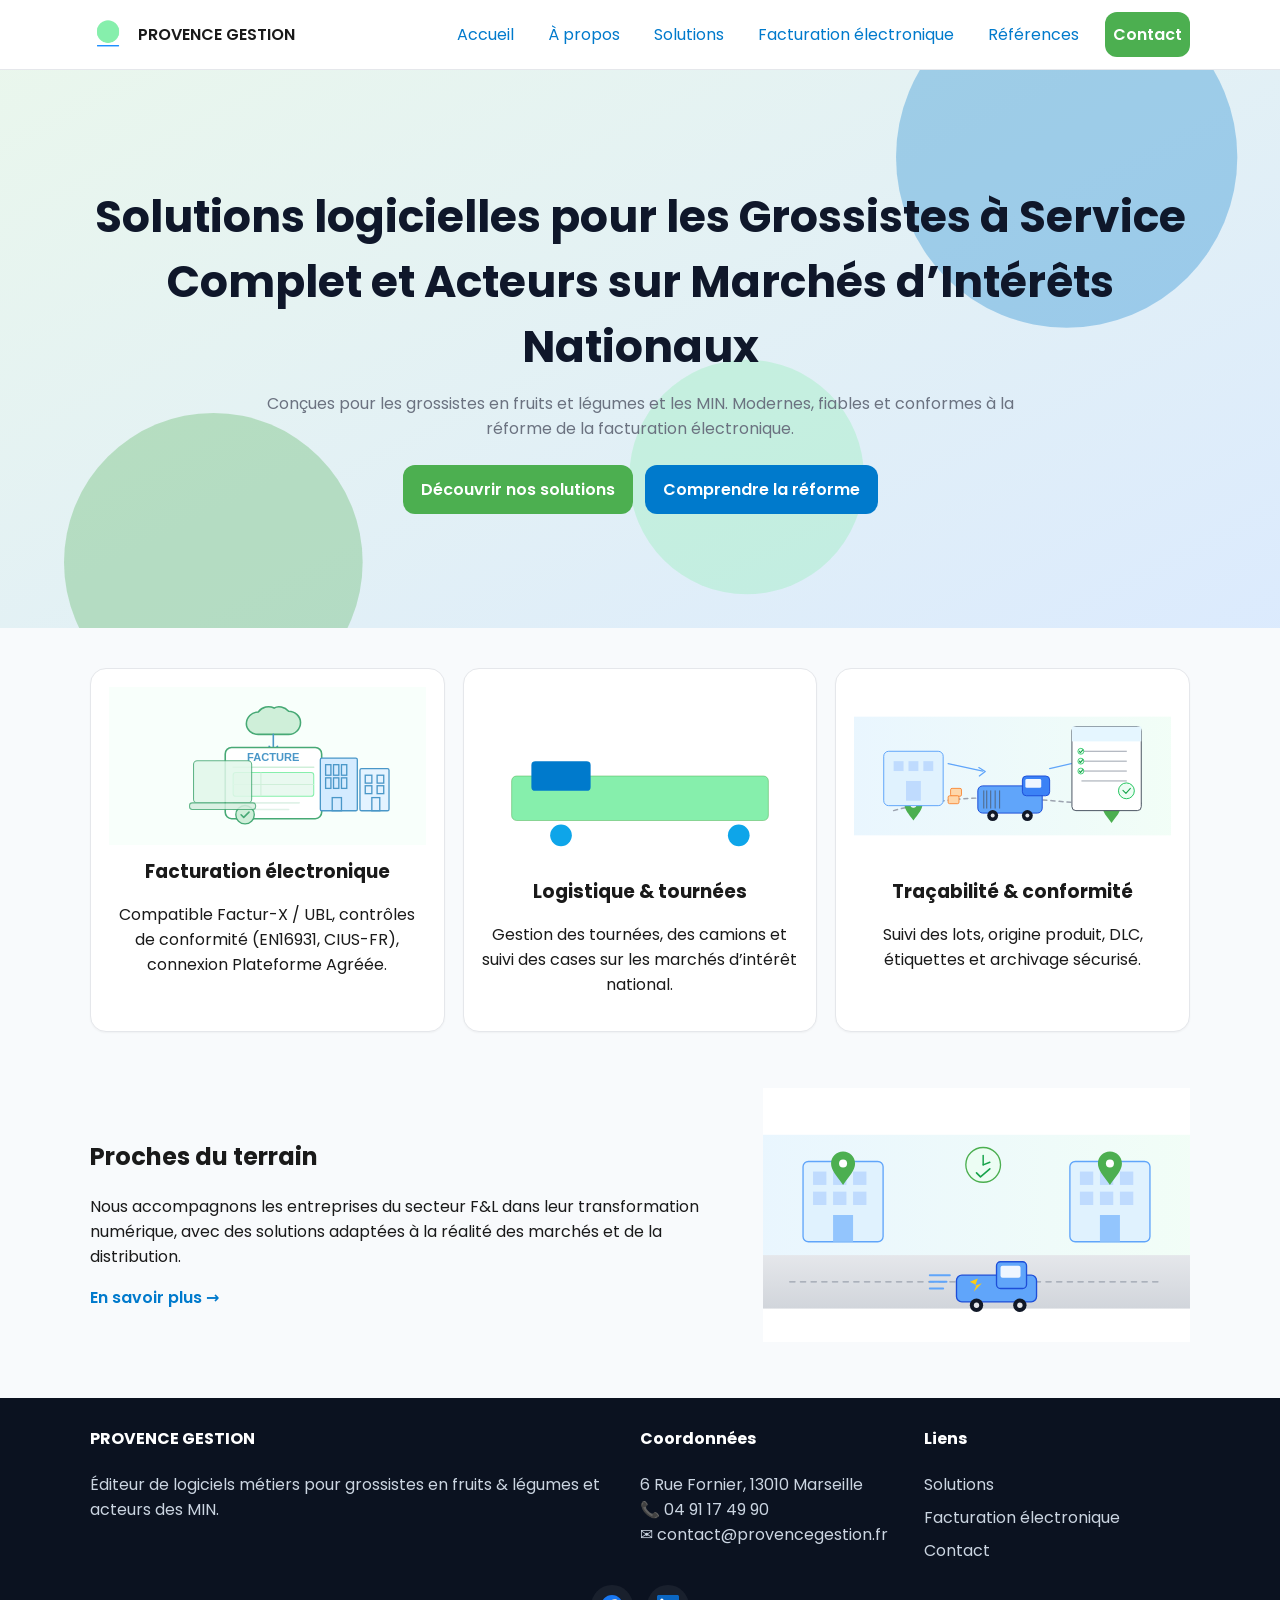
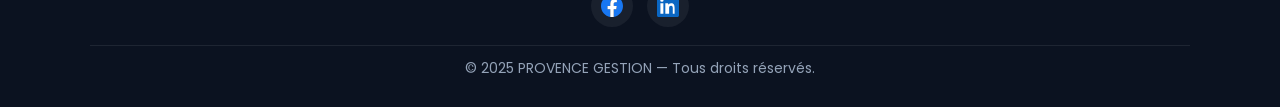
<file: index.html>
<!DOCTYPE html>
<html lang="fr">
<head>
  <meta charset="UTF-8" />
  <script>
  // Redirige /index ou /index.html vers la racine /
  (function () {
    var path = window.location.pathname;
    if (path === '/index' || path === '/index.html') {
      window.location.replace('/');
    }
  })();
</script>
  <title>Provence Gestion - logiciel grossistes a services complets GASC, cases MIN - Factures électroniques</title>
  <meta name="viewport" content="width=device-width, initial-scale=1.0" />
  <meta name="description" content="Provence Gestion - Logiciels pour grossistes GASC en fruits & légumes et acteurs cases MIN. Facturation électronique, traçabilité, logistique." />

  <link rel="canonical" href="https://www.provencegestion.fr/" />

  <link rel="icon" href="favicon.ico" />
  <link rel="preconnect" href="https://fonts.googleapis.com">
  <link rel="preconnect" href="https://fonts.gstatic.com" crossorigin>
  <link href="https://fonts.googleapis.com/css2?family=Poppins:wght@300;400;600&display=swap" rel="stylesheet">
  <link rel="stylesheet" href="assets/css/style.css" />
  <script defer src="assets/js/app.js"></script>
<script type="application/ld+json">
{
  "@context": "https://schema.org",
  "@graph": [
    {
      "@type": "WebSite",
      "@id": "https://www.provencegestion.fr/#website",
      "url": "https://www.provencegestion.fr/",
      "name": "Provence Gestion",
      "description": "Logiciels pour grossistes GASC, MIN et gestion de la facturation électronique.",
      "publisher": {
        "@id": "https://www.provencegestion.fr/#organization"
      }
    },
    {
      "@type": "Organization",
      "@id": "https://www.provencegestion.fr/#organization",
      "name": "Provence Gestion",
      "url": "https://www.provencegestion.fr/",
      "logo": {
        "@type": "ImageObject",
        "url": "https://www.provencegestion.fr/assets/img/logo.png"
      },
      "contactPoint": {
        "@type": "ContactPoint",
        "telephone": "+33-4-91-17-49-90",
        "contactType": "Customer Service",
        "areaServed": "FR"
      },
      "address": {
        "@type": "PostalAddress",
        "streetAddress": "6 rue Fornier",
        "addressLocality": "Marseille",
        "postalCode": "13010",
        "addressCountry": "FR"
      }
    },
    {
      "@type": "Service",
      "@id": "https://www.provencegestion.fr/#services",
      "serviceType": "Logiciels pour grossistes GASC et acteurs des MIN",
      "provider": {
        "@id": "https://www.provencegestion.fr/#organization"
      },
      "description": "Solutions de gestion pour grossistes GASC en fruits & légumes, cases MIN, traçabilité, logistique, facturation électronique 2026 et conformité Factur-X/UBL.",
      "areaServed": "France",
      "offers": [
        {
          "@type": "Offer",
          "name": "Facturation électronique",
          "description": "Solutions conformes Factur-X, UBL, CIUS FR et obligations 2026.",
          "url": "https://www.provencegestion.fr/facturation-electronique"
        },
        {
          "@type": "Offer",
          "name": "Solutions GASC",
          "description": "Gestion complète pour grossistes GASC : achats, ventes, stocks, prix, traçabilité.",
          "url": "https://www.provencegestion.fr/solutions"
        },
        {
          "@type": "Offer",
          "name": "Solutions MIN",
          "description": "Outils dédiés aux cases MIN pour optimiser les flux et la gestion logistique.",
          "url": "https://www.provencegestion.fr/solutions"
        }
      ]
    }
  ]
}
</script>
</head>
<body>
<header class="site-header">
  <div class="container header-inner">
    <a href="index.html" class="brand">
      <img src="assets/img/logo.png" alt="Logo PROVENCE GESTION" class="logo" />
      <span class="brand-text">PROVENCE GESTION</span>
    </a>
    <button class="nav-toggle" aria-label="Ouvrir le menu" aria-expanded="false">☰</button>
    <nav class="site-nav" data-nav>
      <a href="index.html">Accueil</a>
      <a href="a-propos.html">À propos</a>
      <a href="solutions.html">Solutions</a>
      <a href="facturation-electronique.html">Facturation électronique</a>
      <a href="references.html">Références</a>
      <a href="contact.html" class="btn btn-nav">Contact</a>
    </nav>
  </div>
</header>
<main>

<section class="hero">
  <img src="assets/img/header-hero.svg" alt="Marché de fruits et légumes" class="hero-bg" />
  <div class="hero-overlay container">
    <h1>Solutions logicielles pour les Grossistes à Service Complet et Acteurs sur Marchés d’Intérêts Nationaux</h1>
    <p>Conçues pour les grossistes en fruits et légumes et les MIN. Modernes, fiables et conformes à la réforme de la facturation électronique.</p>
    <div class="hero-cta">
      <a href="solutions.html" class="btn">Découvrir nos solutions</a>
      <a href="facturation-electronique.html" class="btn btn-secondary">Comprendre la réforme</a>
    </div>
  </div>
</section>

<section class="features container">
  <div class="feature-card">
    <img src="assets/img/feature-facture.svg" alt="Facturation électronique">
    <h3>Facturation électronique</h3>
    <p>Compatible Factur-X / UBL, contrôles de conformité (EN16931, CIUS-FR), connexion Plateforme Agréée.</p>
  </div>
  <div class="feature-card">
    <img src="assets/img/feature-logistique.svg" alt="Logistique et tournées">
    <h3>Logistique & tournées</h3>
    <p>Gestion des tournées, des camions et suivi des cases sur les marchés d’intérêt national.</p>
  </div>
  <div class="feature-card">
    <img src="assets/img/feature-tracabilite.svg" alt="Traçabilité">
    <h3>Traçabilité & conformité</h3>
    <p>Suivi des lots, origine produit, DLC, étiquettes et archivage sécurisé.</p>
  </div>
</section>

<section class="split container">
  <div class="split-text">
    <h2>Proches du terrain</h2>
    <p>Nous accompagnons les entreprises du secteur F&L dans leur transformation numérique, avec des solutions adaptées à la réalité des marchés et de la distribution.</p>
    <a href="a-propos.html" class="link">En savoir plus →</a>
  </div>
  <div class="split-visual">
    <img src="assets/img/camion-livraison.svg" alt="Camion de livraison">
  </div>
</section>

</main>
<footer class="site-footer">
  <div class="container footer-grid">
    <div>
      <h4>PROVENCE GESTION</h4>
      <p>Éditeur de logiciels métiers pour grossistes en fruits & légumes et acteurs des MIN.</p>
    </div>
    <div>
      <h4>Coordonnées</h4>
      <p>6 Rue Fornier, 13010 Marseille<br/>📞 04 91 17 49 90<br/>✉️ contact@provencegestion.fr</p>
    </div>
    <div>
      <h4>Liens</h4>
      <ul class="footer-links">
        <li><a href="solutions.html">Solutions</a></li>
        <li><a href="facturation-electronique.html">Facturation électronique</a></li>
        <li><a href="contact.html">Contact</a></li>
      </ul>
    </div>
  </div>
  <div class="container footer-social">
    <a class="social-link" href="https://www.facebook.com/profile.php?id=61583344864460&locale=fr_FR" target="_blank" rel="noopener" aria-label="Facebook">
      <img src="assets/img/facebook.svg" alt="Facebook">
    </a>
    <a class="social-link" href="https://www.linkedin.com/company/83531278/admin/dashboard/" target="_blank" rel="noopener" aria-label="LinkedIn">
      <img src="assets/img/linkedin.svg" alt="LinkedIn">
    </a>
  </div>
  <div class="container copyright">© 2025 PROVENCE GESTION — Tous droits réservés.</div>
</footer>
</body>
</html>
</file>
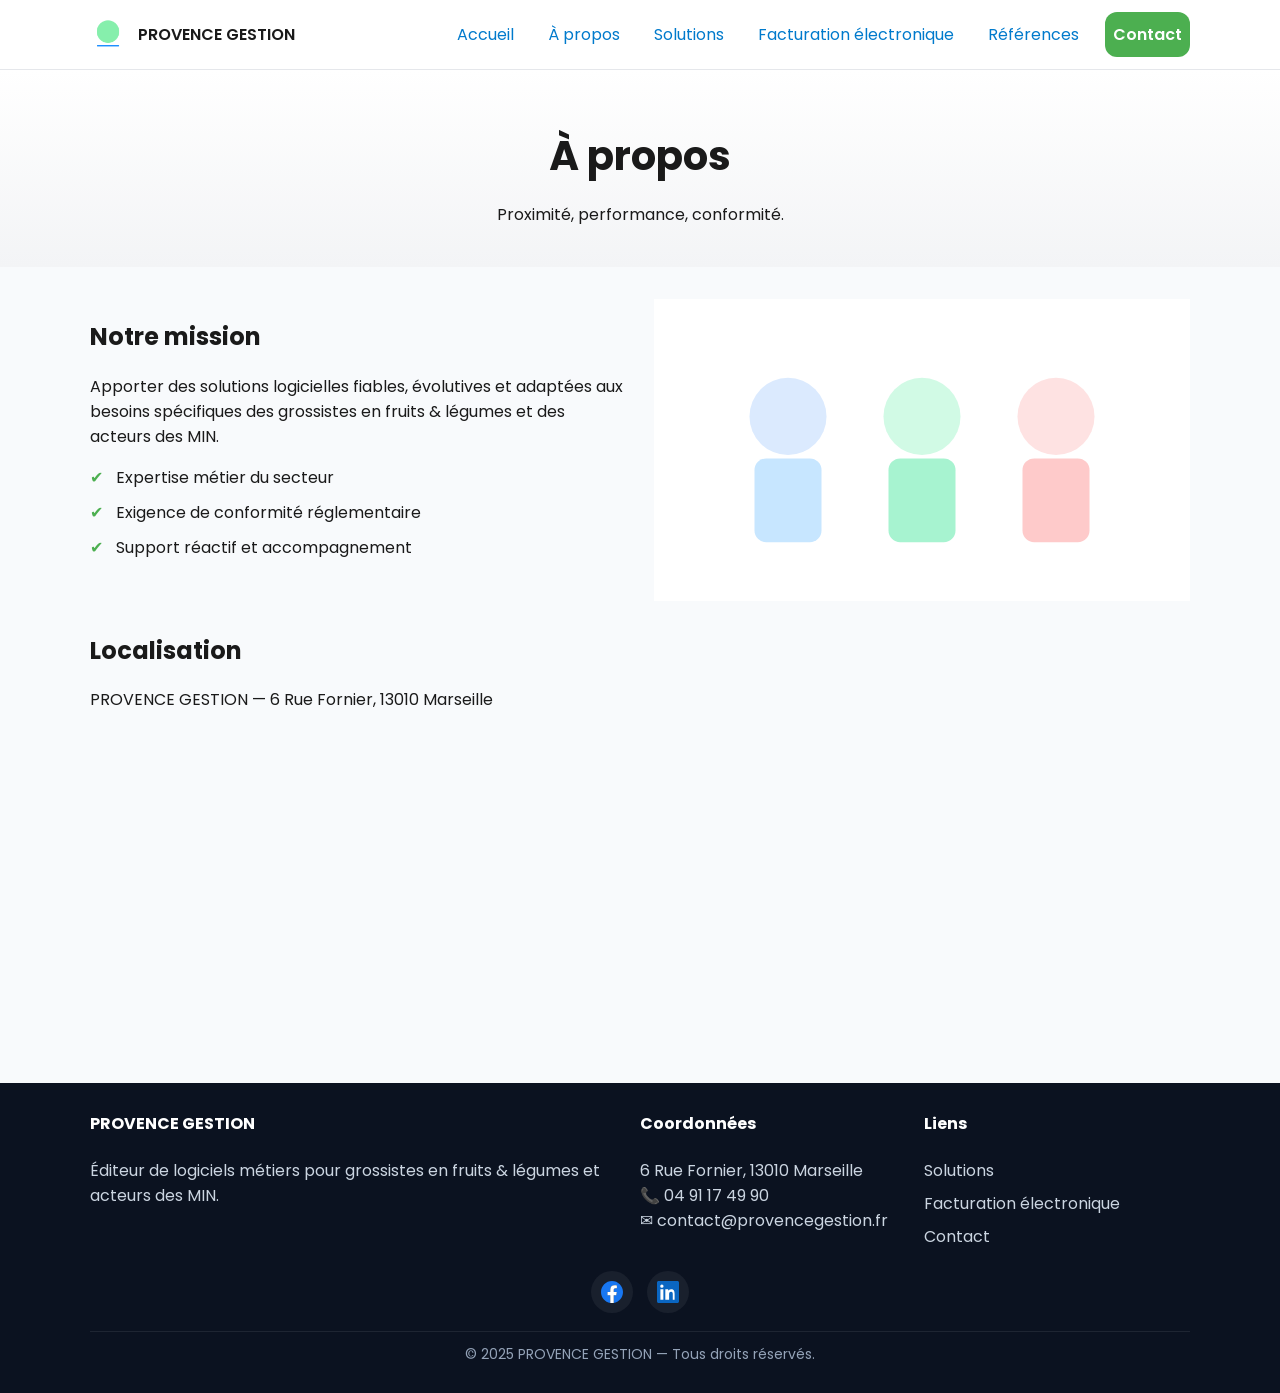
<file: a-propos.html>
<!DOCTYPE html>
<html lang="fr">
<head>
  <meta charset="UTF-8" />
  <meta name="viewport" content="width=device-width, initial-scale=1.0" />
  <meta name="description" content="PROVENCE GESTION - Logiciels métiers pour grossistes en fruits & légumes et acteurs des MIN. Facturation électronique, traçabilité, logistique." />
  <title>PROVENCE GESTION — À propos</title>

  <link rel="canonical" href="https://www.provencegestion.fr/a-propos" />
  <link rel="icon" href="favicon.ico" />
  <link rel="preconnect" href="https://fonts.googleapis.com">
  <link rel="preconnect" href="https://fonts.gstatic.com" crossorigin>
  <link href="https://fonts.googleapis.com/css2?family=Poppins:wght@300;400;600&display=swap" rel="stylesheet">
  <link rel="stylesheet" href="assets/css/style.css" />
  <script defer src="assets/js/app.js"></script>
</head>
<body>
<header class="site-header">
  <div class="container header-inner">
    <a href="index.html" class="brand">
      <img src="assets/img/logo.png" alt="Logo PROVENCE GESTION" class="logo" />
      <span class="brand-text">PROVENCE GESTION</span>
    </a>
    <button class="nav-toggle" aria-label="Ouvrir le menu" aria-expanded="false">☰</button>
    <nav class="site-nav" data-nav>
      <a href="index.html">Accueil</a>
      <a href="a-propos.html">À propos</a>
      <a href="solutions.html">Solutions</a>
      <a href="facturation-electronique.html">Facturation électronique</a>
      <a href="references.html">Références</a>
      <a href="contact.html" class="btn btn-nav">Contact</a>
    </nav>
  </div>
</header>
<main>

<section class="page-hero">
  <h1>À propos</h1>
  <p>Proximité, performance, conformité.</p>
</section>

<section class="container two-col">
  <div>
    <h2>Notre mission</h2>
    <p>Apporter des solutions logicielles fiables, évolutives et adaptées aux besoins spécifiques des grossistes en fruits & légumes et des acteurs des MIN.</p>
    <ul class="checklist">
      <li>Expertise métier du secteur</li>
      <li>Exigence de conformité réglementaire</li>
      <li>Support réactif et accompagnement</li>
    </ul>
  </div>
  <div>
    <img src="assets/img/equipe.svg" alt="Équipe" class="rounded">
  </div>
</section>

<section class="container">
  <h2>Localisation</h2>
  <p>PROVENCE GESTION — 6 Rue Fornier, 13010 Marseille</p>
  <div class="map-embed">
    <iframe title="Carte" src="https://maps.google.com/maps?q=6%20Rue%20Fornier%2013010%20Marseille&t=&z=15&ie=UTF8&iwloc=&output=embed"></iframe>
  </div>
</section>

</main>
<footer class="site-footer">
  <div class="container footer-grid">
    <div>
      <h4>PROVENCE GESTION</h4>
      <p>Éditeur de logiciels métiers pour grossistes en fruits & légumes et acteurs des MIN.</p>
    </div>
    <div>
      <h4>Coordonnées</h4>
      <p>6 Rue Fornier, 13010 Marseille<br/>📞 04 91 17 49 90<br/>✉️ contact@provencegestion.fr</p>
    </div>
    <div>
      <h4>Liens</h4>
      <ul class="footer-links">
        <li><a href="solutions.html">Solutions</a></li>
        <li><a href="facturation-electronique.html">Facturation électronique</a></li>
        <li><a href="contact.html">Contact</a></li>
      </ul>
    </div>
  </div>
  <div class="container footer-social">
    <a class="social-link" href="https://www.facebook.com/profile.php?id=61583344864460&locale=fr_FR" target="_blank" rel="noopener" aria-label="Facebook">
      <img src="assets/img/facebook.svg" alt="Facebook">
    </a>
    <a class="social-link" href="https://www.linkedin.com/company/83531278/admin/dashboard/" target="_blank" rel="noopener" aria-label="LinkedIn">
      <img src="assets/img/linkedin.svg" alt="LinkedIn">
    </a>
  </div>
  <div class="container copyright">© 2025 PROVENCE GESTION — Tous droits réservés.</div>
</footer>
</body>
</html>
</file>
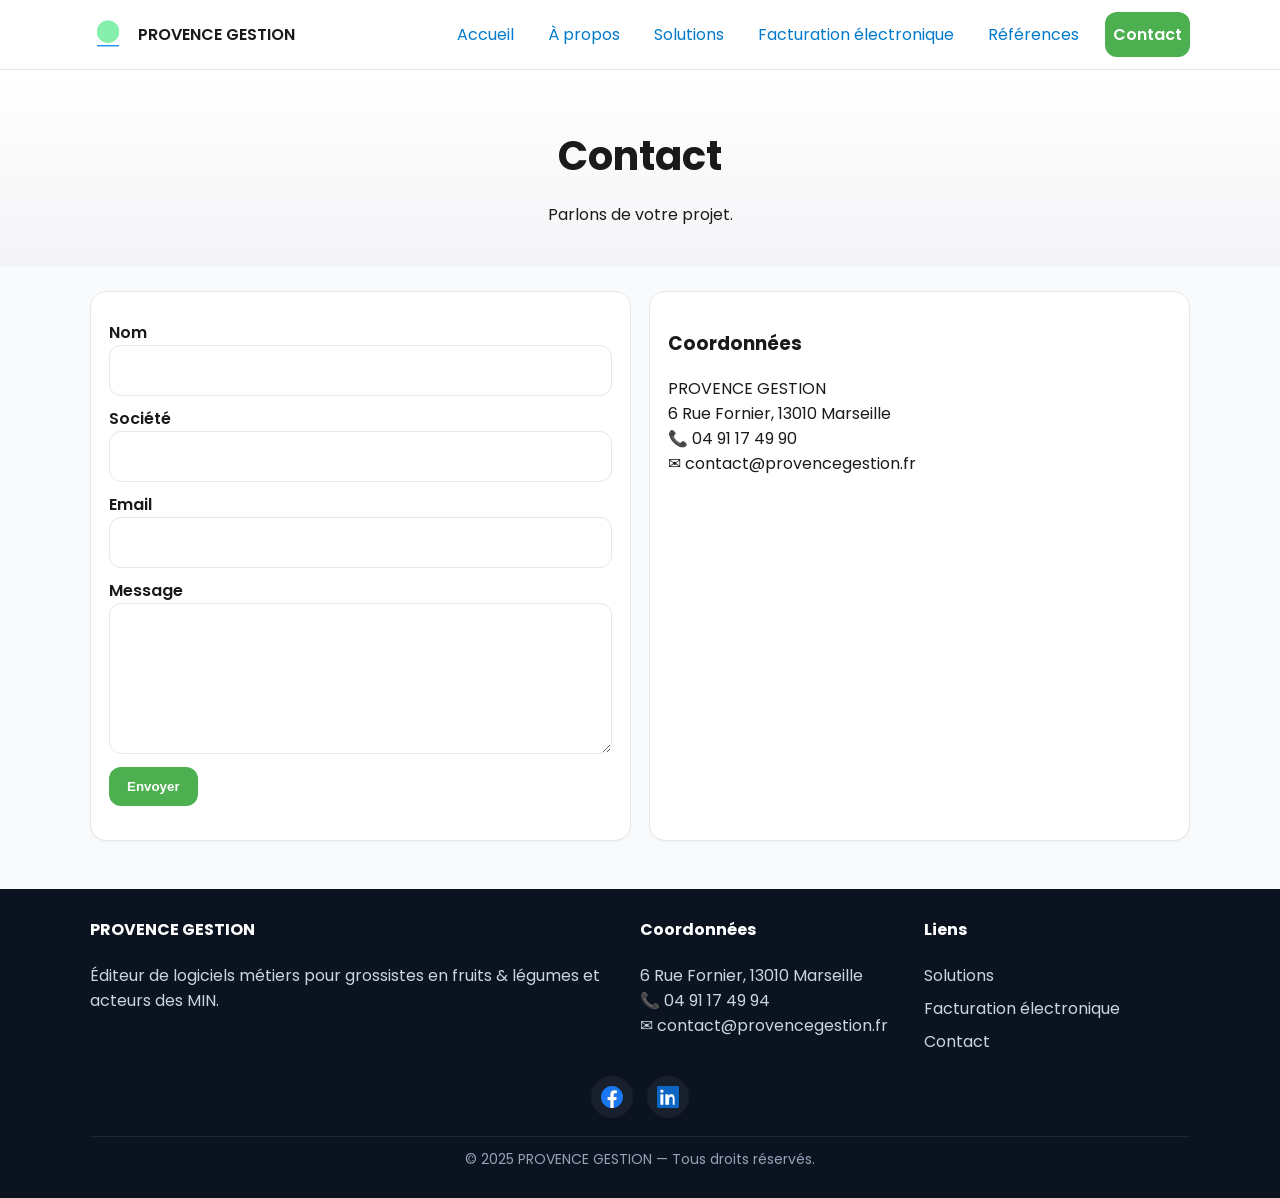
<file: contact.html>
<!DOCTYPE html>
<html lang="fr">
<head>
  <meta charset="UTF-8" />
  <meta name="viewport" content="width=device-width, initial-scale=1.0" />
  <meta name="description" content="PROVENCE GESTION - Logiciels spécialisé pour grossistes en produits frais, viande, produits de la mer, poisson." />
  <title>PROVENCE GESTION — Contact</title>

  <link rel="canonical" href="https://www.provencegestion.fr/contact" />
  <link rel="icon" href="favicon.ico" />
  <link rel="preconnect" href="https://fonts.googleapis.com">
  <link rel="preconnect" href="https://fonts.gstatic.com" crossorigin>
  <link href="https://fonts.googleapis.com/css2?family=Poppins:wght@300;400;600&display=swap" rel="stylesheet">
  <link rel="stylesheet" href="assets/css/style.css" />
  <script defer src="assets/js/app.js"></script>
</head>
<body>
<header class="site-header">
  <div class="container header-inner">
    <a href="index.html" class="brand">
      <img src="assets/img/logo.png" alt="Logo PROVENCE GESTION" class="logo" />
      <span class="brand-text">PROVENCE GESTION</span>
    </a>
    <button class="nav-toggle" aria-label="Ouvrir le menu" aria-expanded="false">☰</button>
    <nav class="site-nav" data-nav>
      <a href="index.html">Accueil</a>
      <a href="a-propos.html">À propos</a>
      <a href="solutions.html">Solutions</a>
      <a href="facturation-electronique.html">Facturation électronique</a>
      <a href="references.html">Références</a>
      <a href="contact.html" class="btn btn-nav">Contact</a>
    </nav>
  </div>
</header>
<main>

<section class="page-hero">
  <h1>Contact</h1>
  <p>Parlons de votre projet.</p>
</section>

<section class="container contact-grid">
  <form id="contactForm" class="card">
    <label>Nom
      <input type="text" name="name" required />
    </label>
    <label>Société
      <input type="text" name="company" />
    </label>
    <label>Email
      <input type="email" name="email" required />
    </label>
    <label>Message
      <textarea name="message" rows="5" required></textarea>
    </label>
    <button type="submit" class="btn">Envoyer</button>
    <p id="formStatus" class="form-status" aria-live="polite"></p>
  </form>

  <div class="card">
    <h3>Coordonnées</h3>
    <p>PROVENCE GESTION<br/>6 Rue Fornier, 13010 Marseille<br/>📞 04 91 17 49 90<br/>✉️ contact@provencegestion.fr</p>
    <div class="map-embed">
      <iframe title="Carte" src="https://maps.google.com/maps?q=6%20Rue%20Fornier%2013010%20Marseille&t=&z=15&ie=UTF8&iwloc=&output=embed"></iframe>
    </div>
  </div>
</section>

</main>
<footer class="site-footer">
  <div class="container footer-grid">
    <div>
      <h4>PROVENCE GESTION</h4>
      <p>Éditeur de logiciels métiers pour grossistes en fruits & légumes et acteurs des MIN.</p>
    </div>
    <div>
      <h4>Coordonnées</h4>
      <p>6 Rue Fornier, 13010 Marseille<br/>📞 04 91 17 49 94<br/>✉️ contact@provencegestion.fr</p>
    </div>
    <div>
      <h4>Liens</h4>
      <ul class="footer-links">
        <li><a href="solutions.html">Solutions</a></li>
        <li><a href="facturation-electronique.html">Facturation électronique</a></li>
        <li><a href="contact.html">Contact</a></li>
      </ul>
    </div>
  </div>
  <div class="container footer-social">
    <a class="social-link" href="https://www.facebook.com/profile.php?id=61583344864460&locale=fr_FR" target="_blank" rel="noopener" aria-label="Facebook">
      <img src="assets/img/facebook.svg" alt="Facebook">
    </a>
    <a class="social-link" href="https://www.linkedin.com/company/83531278/admin/dashboard/" target="_blank" rel="noopener" aria-label="LinkedIn">
      <img src="assets/img/linkedin.svg" alt="LinkedIn">
    </a>
  </div>
  <div class="container copyright">© 2025 PROVENCE GESTION — Tous droits réservés.</div>
</footer>
</body>
</html>
</file>
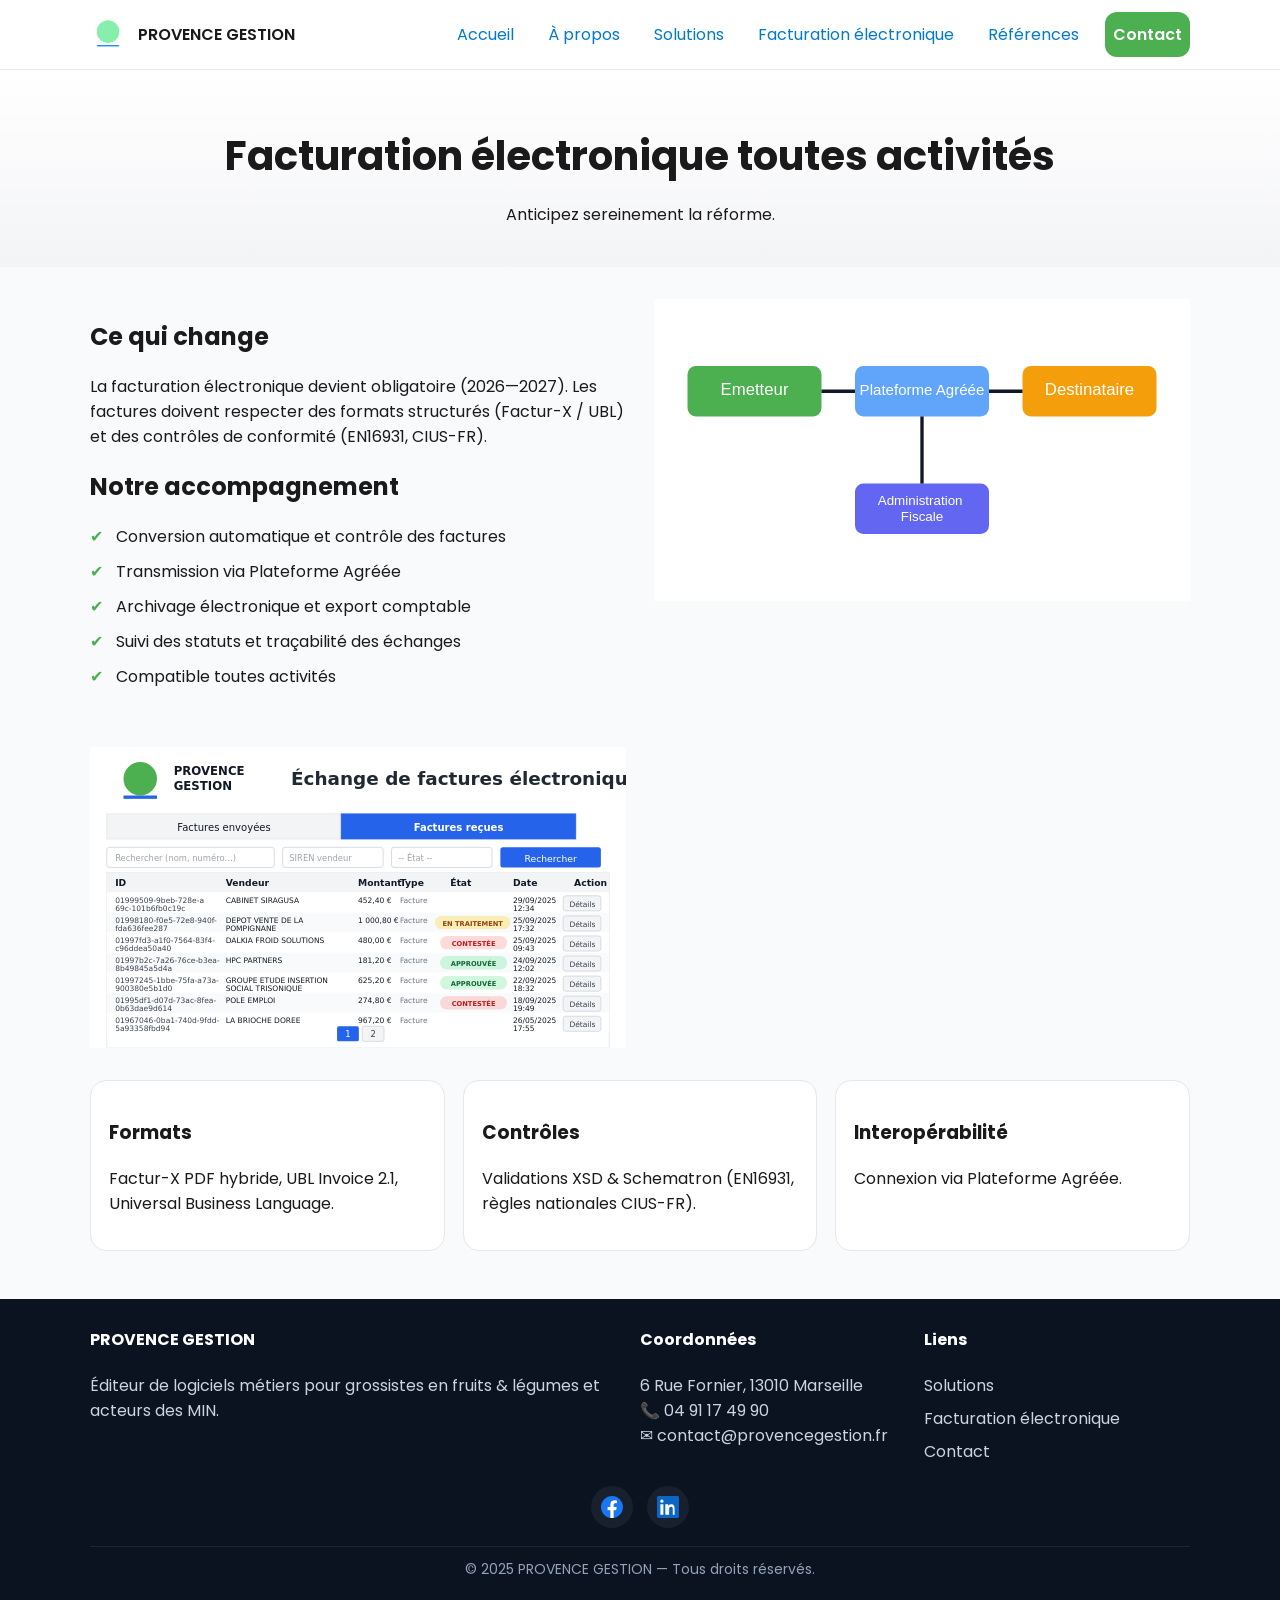
<file: facturation-electronique.html>
<!DOCTYPE html>
<html lang="fr">
<head>
  <meta charset="UTF-8" />
  <meta name="viewport" content="width=device-width, initial-scale=1.0" />
  <meta name="description" content="Provence Gestion -Expertise Facturation électronique, reforme 2026. Conformité administration fiscale" />
  <title>PROVENCE GESTION — Facturation électronique</title>

  <link rel="canonical" href="https://www.provencegestion.fr/facturation-electronique" />
  <link rel="icon" href="favicon.ico" />
  <link rel="preconnect" href="https://fonts.googleapis.com">
  <link rel="preconnect" href="https://fonts.gstatic.com" crossorigin>
  <link href="https://fonts.googleapis.com/css2?family=Poppins:wght@300;400;600&display=swap" rel="stylesheet">
  <link rel="stylesheet" href="assets/css/style.css" />
  <script defer src="assets/js/app.js"></script>
<script type="application/ld+json">
{
  "@context": "https://schema.org",
  "@graph": [
    {
      "@type": "Service",
      "name": "Accompagnement à la facturation électronique",
      "description": "Provence Gestion accompagne les entreprises GASC et les acteurs des MIN dans la mise en conformité à la facturation électronique : Factur-X, UBL, EN16931, CIUS-FR et connexion aux plateformes.",
      "provider": {
        "@type": "Organization",
        "name": "Provence Gestion",
        "url": "https://www.provencegestion.fr"
      },
      "areaServed": {
        "@type": "Country",
        "name": "France"
      },
      "serviceType": [
        "Mise en place de la facturation électronique",
        "Intégration Factur-X",
        "Intégration UBL 2.1",
        "Conformité EN16931 et CIUS-FR"
      ],
      "url": "https://www.provencegestion.fr/facturation-electronique"
    },
    {
      "@type": "FAQPage",
      "mainEntity": [
        {
          "@type": "Question",
          "name": "Quand la facturation électronique devient-elle obligatoire en France ?",
          "acceptedAnswer": {
            "@type": "Answer",
            "text": "La généralisation de la facturation électronique se déploie progressivement à partir de 2026, avec des obligations différentes selon la taille des entreprises. Provence Gestion aide les entreprises GASC et les acteurs des MIN à anticiper et à se mettre en conformité."
          }
        },
        {
          "@type": "Question",
          "name": "Quels formats de factures électroniques sont pris en charge ?",
          "acceptedAnswer": {
            "@type": "Answer",
            "text": "Provence Gestion prend en charge les principaux formats exigés par la réglementation française : Factur-X, UBL 2.1 et les profils conformes à la norme EN16931 et à la CIUS-FR."
          }
        },
        {
          "@type": "Question",
          "name": "Pouvez-vous connecter mon système aux plateformes de facturation ?",
          "acceptedAnswer": {
            "@type": "Answer",
            "text": "Oui, Provence Gestion accompagne la mise en place des échanges avec les plateformes de facturation électronique : portails publics, plateformes partenaires ou solutions de dématérialisation, via API ou échanges de fichiers sécurisés."
          }
        }
      ]
    }
  ]
}
</script>
</head>
<body>
<header class="site-header">
  <div class="container header-inner">
    <a href="index.html" class="brand">
      <img src="assets/img/logo.png" alt="Logo PROVENCE GESTION" class="logo" />
      <span class="brand-text">PROVENCE GESTION</span>
    </a>
    <button class="nav-toggle" aria-label="Ouvrir le menu" aria-expanded="false">☰</button>
    <nav class="site-nav" data-nav>
      <a href="index.html">Accueil</a>
      <a href="a-propos.html">À propos</a>
      <a href="solutions.html">Solutions</a>
      <a href="facturation-electronique.html">Facturation électronique</a>
      <a href="references.html">Références</a>
      <a href="contact.html" class="btn btn-nav">Contact</a>
    </nav>
  </div>
</header>
<main>

<section class="page-hero">
  <h1>Facturation électronique toutes activités</h1>
  <p>Anticipez sereinement la réforme.</p>
</section>

<section class="container two-col">
  <div>
    <h2>Ce qui change</h2>
    <p>La facturation électronique devient obligatoire (2026—2027). Les factures doivent respecter des formats structurés (Factur-X / UBL) et des contrôles de conformité (EN16931, CIUS-FR).</p>
    <h2>Notre accompagnement</h2>
    <ul class="checklist">
      <li>Conversion automatique et contrôle des factures</li>
      <li>Transmission via Plateforme Agréée</li>
      <li>Archivage électronique et export comptable</li>
      <li>Suivi des statuts et traçabilité des échanges</li>
      <li>Compatible toutes activités</li>
    </ul>
  </div>
  <div>
    <img src="assets/img/schema-facture.svg" alt="Schéma facture électronique" class="rounded">
  </div>
    <div class="rounded" style="margin-top:20px; max-width:640px;">
        <img src="assets/img/fe-reception.svg" 
             alt="Illustration réception" 
             class="rounded">
    </div>
</div>
</section>

<section class="container info-grid">
  <div class="info">
    <h3>Formats</h3>
    <p>Factur-X PDF hybride, UBL Invoice 2.1, Universal Business Language.</p>
  </div>
  <div class="info">
    <h3>Contrôles</h3>
    <p>Validations XSD & Schematron (EN16931, règles nationales CIUS-FR).</p>
  </div>
  <div class="info">
    <h3>Interopérabilité</h3>
    <p>Connexion via Plateforme Agréée.</p>
  </div>
</section>

</main>
<footer class="site-footer">
  <div class="container footer-grid">
    <div>
      <h4>PROVENCE GESTION</h4>
      <p>Éditeur de logiciels métiers pour grossistes en fruits & légumes et acteurs des MIN.</p>
    </div>
    <div>
      <h4>Coordonnées</h4>
      <p>6 Rue Fornier, 13010 Marseille<br/>📞 04 91 17 49 90<br/>✉️ contact@provencegestion.fr</p>
    </div>
    <div>
      <h4>Liens</h4>
      <ul class="footer-links">
        <li><a href="solutions.html">Solutions</a></li>
        <li><a href="facturation-electronique.html">Facturation électronique</a></li>
        <li><a href="contact.html">Contact</a></li>
      </ul>
    </div>
  </div>
  <div class="container footer-social">
    <a class="social-link" href="https://www.facebook.com/profile.php?id=61583344864460&locale=fr_FR" target="_blank" rel="noopener" aria-label="Facebook">
      <img src="assets/img/facebook.svg" alt="Facebook">
    </a>
    <a class="social-link" href="https://www.linkedin.com/company/83531278/admin/dashboard/" target="_blank" rel="noopener" aria-label="LinkedIn">
      <img src="assets/img/linkedin.svg" alt="LinkedIn">
    </a>
  </div>
  <div class="container copyright">© 2025 PROVENCE GESTION — Tous droits réservés.</div>
</footer>
</body>
</html>
</file>
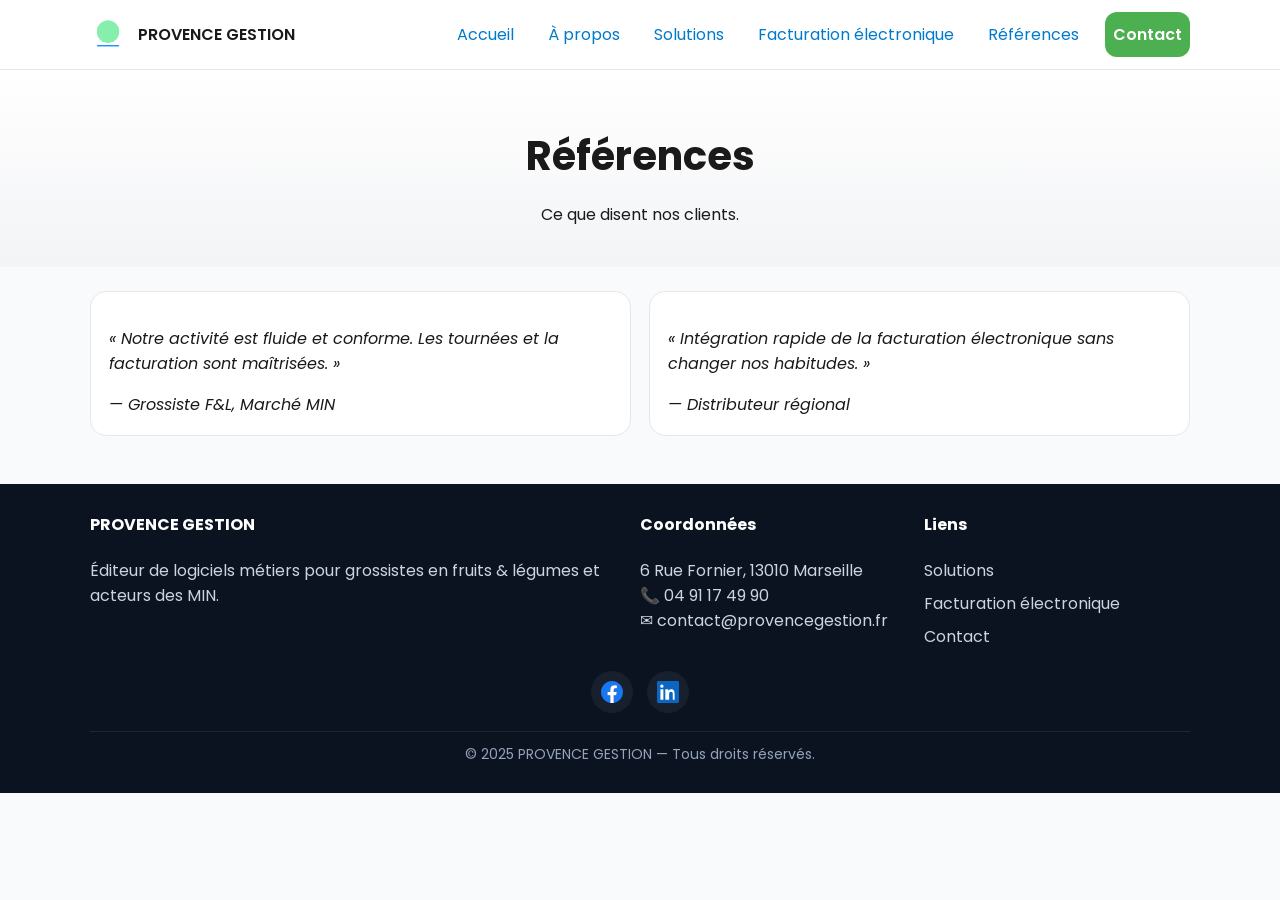
<file: references.html>
<!DOCTYPE html>
<html lang="fr">
<head>
  <meta charset="UTF-8" />
  <meta name="viewport" content="width=device-width, initial-scale=1.0" />
  <meta name="description" content="PROVENCE GESTION - Logiciels métiers pour grossistes en fruits & légumes et acteurs des MIN. Facturation électronique, traçabilité, logistique." />
  <title>PROVENCE GESTION — Références</title>

  <link rel="canonical" href="https://www.provencegestion.fr/references" />
  <link rel="icon" href="favicon.ico" />
  <link rel="preconnect" href="https://fonts.googleapis.com">
  <link rel="preconnect" href="https://fonts.gstatic.com" crossorigin>
  <link href="https://fonts.googleapis.com/css2?family=Poppins:wght@300;400;600&display=swap" rel="stylesheet">
  <link rel="stylesheet" href="assets/css/style.css" />
  <script defer src="assets/js/app.js"></script>
</head>
<body>
<header class="site-header">
  <div class="container header-inner">
    <a href="index.html" class="brand">
      <img src="assets/img/logo.png" alt="Logo PROVENCE GESTION" class="logo" />
      <span class="brand-text">PROVENCE GESTION</span>
    </a>
    <button class="nav-toggle" aria-label="Ouvrir le menu" aria-expanded="false">☰</button>
    <nav class="site-nav" data-nav>
      <a href="index.html">Accueil</a>
      <a href="a-propos.html">À propos</a>
      <a href="solutions.html">Solutions</a>
      <a href="facturation-electronique.html">Facturation électronique</a>
      <a href="references.html">Références</a>
      <a href="contact.html" class="btn btn-nav">Contact</a>
    </nav>
  </div>
</header>
<main>

<section class="page-hero">
  <h1>Références</h1>
  <p>Ce que disent nos clients.</p>
</section>

<section class="container testimonials">
  <article class="testimonial">
    <p>« Notre activité est fluide et conforme. Les tournées et la facturation sont maîtrisées. »</p>
    <span>— Grossiste F&L, Marché MIN</span>
  </article>
  <article class="testimonial">
    <p>« Intégration rapide de la facturation électronique sans changer nos habitudes. »</p>
    <span>— Distributeur régional</span>
  </article>
</section>

</main>
<footer class="site-footer">
  <div class="container footer-grid">
    <div>
      <h4>PROVENCE GESTION</h4>
      <p>Éditeur de logiciels métiers pour grossistes en fruits & légumes et acteurs des MIN.</p>
    </div>
    <div>
      <h4>Coordonnées</h4>
      <p>6 Rue Fornier, 13010 Marseille<br/>📞 04 91 17 49 90<br/>✉️ contact@provencegestion.fr</p>
    </div>
    <div>
      <h4>Liens</h4>
      <ul class="footer-links">
        <li><a href="solutions.html">Solutions</a></li>
        <li><a href="facturation-electronique.html">Facturation électronique</a></li>
        <li><a href="contact.html">Contact</a></li>
      </ul>
    </div>
  </div>
  <div class="container footer-social">
    <a class="social-link" href="https://www.facebook.com/profile.php?id=61583344864460&locale=fr_FR" target="_blank" rel="noopener" aria-label="Facebook">
      <img src="assets/img/facebook.svg" alt="Facebook">
    </a>
    <a class="social-link" href="https://www.linkedin.com/company/83531278/admin/dashboard/" target="_blank" rel="noopener" aria-label="LinkedIn">
      <img src="assets/img/linkedin.svg" alt="LinkedIn">
    </a>
  </div>
  <div class="container copyright">© 2025 PROVENCE GESTION — Tous droits réservés.</div>
</footer>
</body>
</html>
</file>
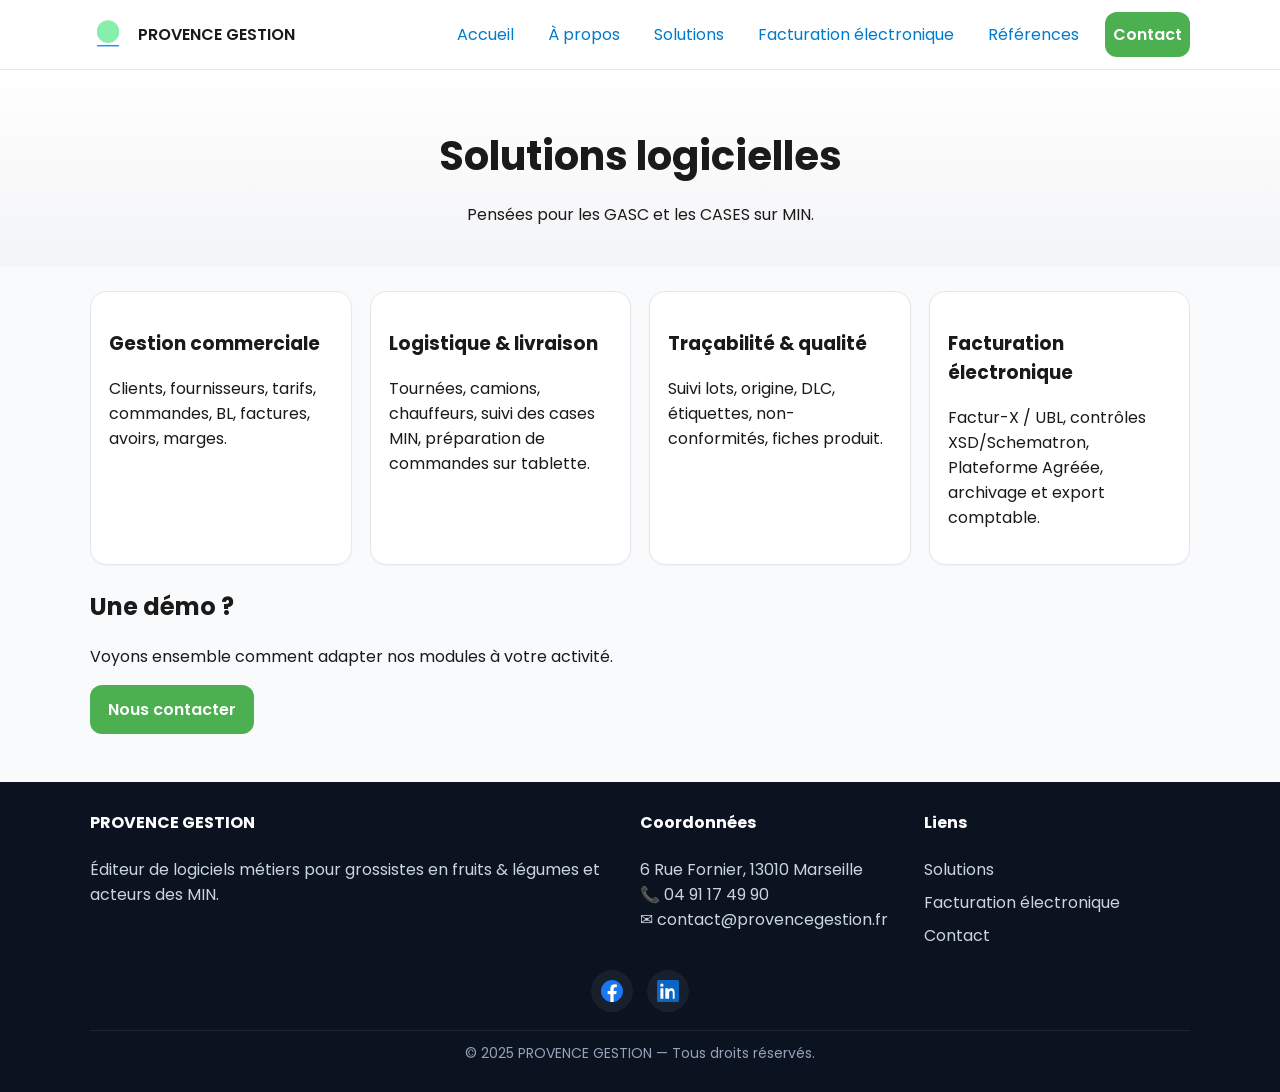
<file: solutions.html>
<!DOCTYPE html>
<html lang="fr">
<head>
  <meta charset="UTF-8" />
  <meta name="viewport" content="width=device-width, initial-scale=1.0" />
  <meta name="description" content="Provence Gestion - Logiciels métiers pour grossistes GASC et MIN. Facturation électronique, traçabilité, logistique." />
  <title>Provence Gestion — logiciels grossistes produits frais GASC et MIN</title>

  <link rel="canonical" href="https://www.provencegestion.fr/solutions" />
  <link rel="icon" href="favicon.ico" />
  <link rel="preconnect" href="https://fonts.googleapis.com">
  <link rel="preconnect" href="https://fonts.gstatic.com" crossorigin>
  <link href="https://fonts.googleapis.com/css2?family=Poppins:wght@300;400;600&display=swap" rel="stylesheet">
  <link rel="stylesheet" href="assets/css/style.css" />
  <script defer src="assets/js/app.js"></script>
<script type="application/ld+json">
{
  "@context": "https://schema.org",
  "@type": "Service",
  "name": "Solutions logicielles pour grossistes GASC et cases MIN",
  "description": "Suite logicielle Provence Gestion pour les grossistes GASC et les acteurs des cases MIN : gestion commerciale, traçabilité, logistique et facturation électronique.",
  "provider": {
    "@type": "Organization",
    "name": "Provence Gestion",
    "url": "https://www.provencegestion.fr"
  },
  "areaServed": {
    "@type": "Country",
    "name": "France"
  },
  "serviceType": [
    "Logiciel de gestion GASC",
    "Logiciel de gestion cases MIN",
    "Traçabilité",
    "Logistique",
    "Facturation électronique"
  ],
  "url": "https://www.provencegestion.fr/solutions"
}
</script>
</head>
<body>
<header class="site-header">
  <div class="container header-inner">
    <a href="index.html" class="brand">
      <img src="assets/img/logo.png" alt="Logo PROVENCE GESTION" class="logo" />
      <span class="brand-text">PROVENCE GESTION</span>
    </a>
    <button class="nav-toggle" aria-label="Ouvrir le menu" aria-expanded="false">☰</button>
    <nav class="site-nav" data-nav>
      <a href="index.html">Accueil</a>
      <a href="a-propos.html">À propos</a>
      <a href="solutions.html">Solutions</a>
      <a href="facturation-electronique.html">Facturation électronique</a>
      <a href="references.html">Références</a>
      <a href="contact.html" class="btn btn-nav">Contact</a>
    </nav>
  </div>
</header>
<main>

<section class="page-hero">
  <h1>Solutions logicielles</h1>
  <p>Pensées pour les GASC et les CASES sur MIN.</p>
</section>

<section class="container cards-grid">
  <article class="card">
    <h3>Gestion commerciale</h3>
    <p>Clients, fournisseurs, tarifs, commandes, BL, factures, avoirs, marges.</p>
  </article>
  <article class="card">
    <h3>Logistique & livraison</h3>
    <p>Tournées, camions, chauffeurs, suivi des cases MIN, préparation de commandes sur tablette.</p>
  </article>
  <article class="card">
    <h3>Traçabilité & qualité</h3>
    <p>Suivi lots, origine, DLC, étiquettes, non-conformités, fiches produit.</p>
  </article>
  <article class="card">
    <h3>Facturation électronique</h3>
    <p>Factur-X / UBL, contrôles XSD/Schematron, Plateforme Agréée, archivage et export comptable.</p>
  </article>
</section>

<section class="container cta-section">
  <h2>Une démo ?</h2>
  <p>Voyons ensemble comment adapter nos modules à votre activité.</p>
  <a href="contact.html" class="btn">Nous contacter</a>
</section>

</main>
<footer class="site-footer">
  <div class="container footer-grid">
    <div>
      <h4>PROVENCE GESTION</h4>
      <p>Éditeur de logiciels métiers pour grossistes en fruits & légumes et acteurs des MIN.</p>
    </div>
    <div>
      <h4>Coordonnées</h4>
      <p>6 Rue Fornier, 13010 Marseille<br/>📞 04 91 17 49 90<br/>✉️ contact@provencegestion.fr</p>
    </div>
    <div>
      <h4>Liens</h4>
      <ul class="footer-links">
        <li><a href="solutions.html">Solutions</a></li>
        <li><a href="facturation-electronique.html">Facturation électronique</a></li>
        <li><a href="contact.html">Contact</a></li>
      </ul>
    </div>
  </div>
  <div class="container footer-social">
    <a class="social-link" href="https://www.facebook.com/profile.php?id=61583344864460&locale=fr_FR" target="_blank" rel="noopener" aria-label="Facebook">
      <img src="assets/img/facebook.svg" alt="Facebook">
    </a>
    <a class="social-link" href="https://www.linkedin.com/company/83531278/admin/dashboard/" target="_blank" rel="noopener" aria-label="LinkedIn">
      <img src="assets/img/linkedin.svg" alt="LinkedIn">
    </a>
  </div>
  <div class="container copyright">© 2025 PROVENCE GESTION — Tous droits réservés.</div>
</footer>
</body>
</html>
</file>
<file: assets/css/style.css>
:root{
  --green:#4CAF50;
  --blue:#007ACC;
  --ink:#1a1a1a;
  --muted:#6b7280;
  --bg:#f8fafc;
  --white:#ffffff;
  --radius:16px;
}

*{box-sizing:border-box}
html,body{margin:0;padding:0;font-family:'Poppins',system-ui,-apple-system,Segoe UI,Roboto,Arial,sans-serif;color:var(--ink);background:var(--bg)}

img{max-width:100%;height:auto;display:block}
a{color:var(--blue);text-decoration:none}
.container{width:min(1100px,92vw);margin-inline:auto}

.site-header{background:var(--white);border-bottom:1px solid #e5e7eb;position:sticky;top:0;z-index:50}
.header-inner{display:flex;align-items:center;justify-content:space-between;padding:12px 0}
.brand{display:flex;align-items:center;gap:12px;font-weight:600;color:var(--ink)}
.logo{width:36px;height:auto}
.nav-toggle{display:none;background:none;border:none;font-size:28px;line-height:1;cursor:pointer}
.site-nav{display:flex;gap:18px;align-items:center}
.site-nav a{padding:10px 8px}
.btn-nav{background:var(--blue);color:#fff;border-radius:999px;padding:10px 16px}

.hero{position:relative;min-height:62vh;display:grid;place-items:center}
.hero-bg{position:absolute;inset:0;width:100%;height:100%;object-fit:cover}
.hero-overlay{position:relative;padding:72px 0;color:#0f172a;text-align:center}
.hero-overlay h1{font-size:clamp(26px,3.6vw,44px);margin:0 0 12px;font-weight:700}
.hero-overlay p{color:var(--muted);max-width:800px;margin:0 auto 24px}
.hero-cta{display:flex;gap:12px;justify-content:center;flex-wrap:wrap}

.btn{display:inline-block;background:var(--green);color:#fff;padding:12px 18px;border-radius:12px;font-weight:600;border:none;cursor:pointer}
.btn-secondary{background:var(--blue)}

.features{display:grid;grid-template-columns:repeat(3,1fr);gap:18px;margin:40px auto}
.feature-card{background:var(--white);border:1px solid #e5e7eb;border-radius:var(--radius);padding:18px;text-align:center;box-shadow:0 1px 2px rgba(0,0,0,.04)}
.feature-card h3{margin:12px 0 6px}

.split{display:grid;grid-template-columns:1.2fr .8fr;gap:32px;align-items:center;margin:56px auto}
.split .rounded{border-radius:var(--radius)}

.page-hero{padding:56px 0 24px;text-align:center;background:linear-gradient(180deg,#fff, #f3f4f6)}
.page-hero h1{margin:0 0 8px;font-size:clamp(28px,4vw,40px)}

.two-col{display:grid;grid-template-columns:1fr 1fr;gap:28px;margin:32px auto}
.cards-grid{display:grid;grid-template-columns:repeat(4,1fr);gap:18px;margin:24px auto}
.card{background:var(--white);border:1px solid #e5e7eb;border-radius:var(--radius);padding:18px;box-shadow:0 1px 2px rgba(0,0,0,.04)}

.checklist{list-style:none;padding:0;margin:12px 0 0}
.checklist li{position:relative;padding-left:26px;margin:10px 0}
.checklist li:before{content:"✔";position:absolute;left:0;top:0;color:var(--green)}

.info-grid{display:grid;grid-template-columns:repeat(3,1fr);gap:18px;margin:24px auto}
.info{background:#fff;border:1px solid #e5e7eb;border-radius:var(--radius);padding:18px}

.testimonials{display:grid;grid-template-columns:1fr 1fr;gap:18px;margin:24px auto}
.testimonial{background:#fff;border:1px solid #e5e7eb;border-radius:var(--radius);padding:18px;font-style:italic}

.contact-grid{display:grid;grid-template-columns:1fr 1fr;gap:18px;margin:24px auto}
label{display:block;font-weight:600;margin:10px 0 6px}
input,textarea{width:100%;padding:12px;border:1px solid #e5e7eb;border-radius:12px;background:#fff;font:inherit}
.form-status{margin-top:10px;color:var(--green)}

.map-embed iframe{width:100%;height:300px;border:0;border-radius:12px}

.site-footer{margin-top:48px;background:#0b1220;color:#cbd5e1;padding:28px 0}
.site-footer h4{color:#fff;margin-top:0}
.footer-grid{display:grid;grid-template-columns:2fr 1fr 1fr;gap:18px}
.footer-links{list-style:none;padding:0;margin:0}
.footer-links li{margin:8px 0}
.footer-links a{color:#cbd5e1}
.footer-social{display:flex;justify-content:center;gap:14px;margin-top:14px}
.social-link{display:inline-flex;align-items:center;justify-content:center;width:42px;height:42px;border-radius:999px;background:rgba(255,255,255,.06);transition:transform .2s ease, background .2s ease}
.social-link img{width:22px;height:22px}
.social-link:hover{transform:translateY(-2px);background:rgba(255,255,255,.12)}
.copyright{border-top:1px solid rgba(255,255,255,.08);margin-top:18px;padding-top:12px;text-align:center;font-size:14px;color:#94a3b8}

.link{font-weight:600}

@media (max-width: 960px){
  .features{grid-template-columns:1fr 1fr}
  .split{grid-template-columns:1fr}
  .two-col{grid-template-columns:1fr}
  .cards-grid{grid-template-columns:1fr 1fr}
  .info-grid{grid-template-columns:1fr}
  .testimonials{grid-template-columns:1fr}
  .contact-grid{grid-template-columns:1fr}
  .footer-grid{grid-template-columns:1fr}
  .nav-toggle{display:block}
  .site-nav{position:absolute;top:64px;right:16px;background:#fff;border:1px solid #e5e7eb;border-radius:12px;flex-direction:column;gap:0;overflow:hidden;transform:scale(0.98);opacity:0;pointer-events:none;transition:.2s;min-width:220px}
  .site-nav a{padding:12px 16px;border-top:1px solid #f1f5f9}
  .site-nav[data-open="true"]{transform:scale(1);opacity:1;pointer-events:auto}
}
</file>
